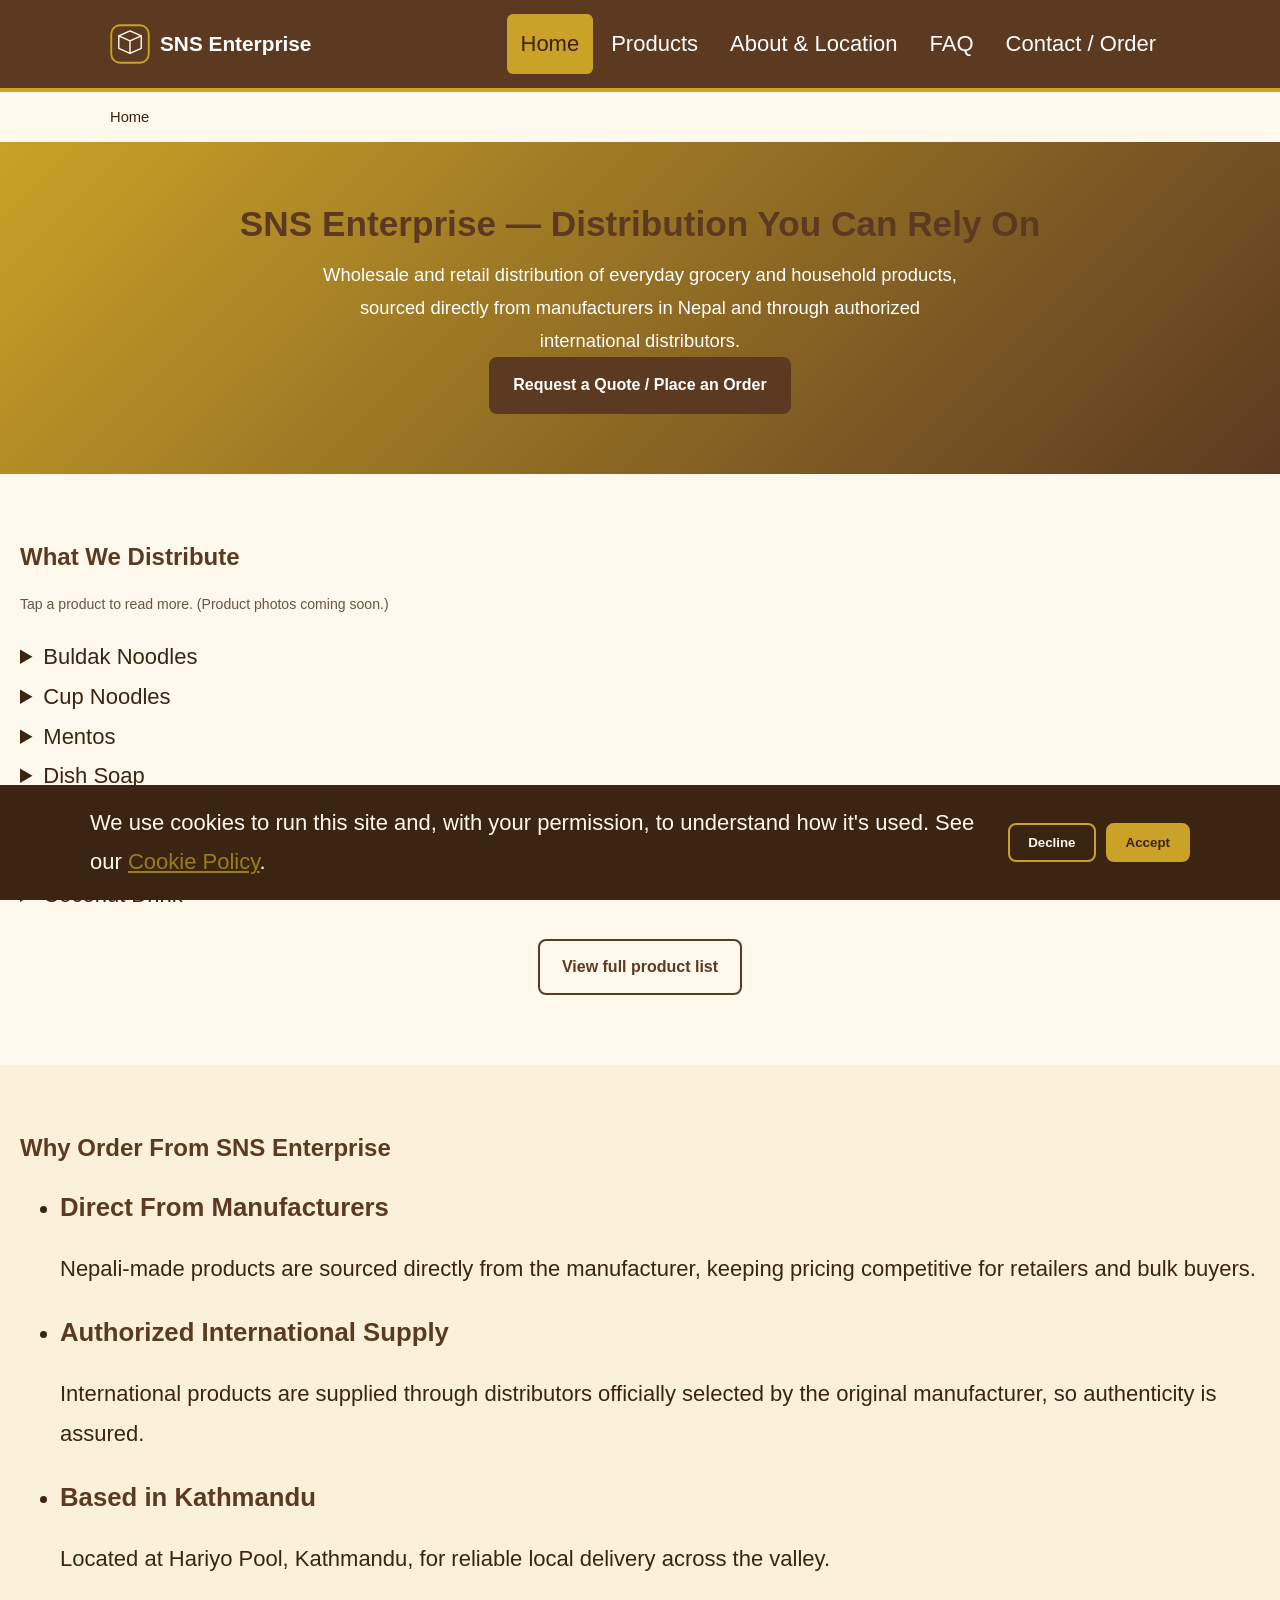
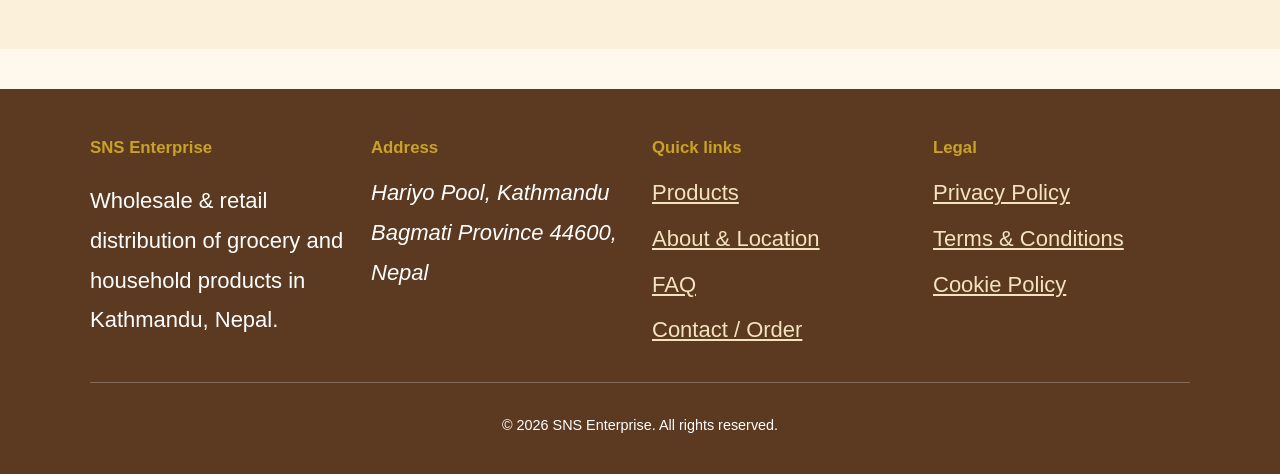
<file: index.html>
<!DOCTYPE html>
<html lang="en">
<head>
<meta charset="UTF-8">
<meta name="viewport" content="width=device-width, initial-scale=1">
<title>SNS Enterprise | Grocery & Household Product Distributor in Kathmandu</title>
<meta name="description" content="SNS Enterprise distributes Buldak noodles, cup noodles, Mentos, dish soap, detergent, Joyner juice, coconut drinks and more from Hariyo Pool, Kathmandu.">
<link rel="canonical" href="https://www.snsenterprise.com.np/index.html">
<link rel="icon" href="favicon.svg" type="image/svg+xml">
<link rel="stylesheet" href="css/style.css">

<!-- Open Graph / social preview -->
<meta property="og:type" content="website">
<meta property="og:title" content="SNS Enterprise | Grocery & Household Product Distributor in Kathmandu">
<meta property="og:description" content="SNS Enterprise distributes Buldak noodles, cup noodles, Mentos, dish soap, detergent, Joyner juice, coconut drinks and more from Hariyo Pool, Kathmandu.">
<meta property="og:image" content="https://www.snsenterprise.com.np/images/og-image.png">
<meta property="og:url" content="https://www.snsenterprise.com.np/index.html">
<meta name="twitter:card" content="summary_large_image">

<script type="application/ld+json">{"@context": "https://schema.org", "@type": "BreadcrumbList", "itemListElement": [{"@type": "ListItem", "position": 1, "name": "Home"}]}</script>
</head>
<body>
<a class="skip-link" href="#main-content">Skip to main content</a>

<header class="site-header">
  <div class="nav-wrap">
    <a class="brand" href="index.html">
      <img src="favicon.svg" alt="" width="40" height="40">
      <span>SNS Enterprise</span>
    </a>
    <button class="nav-toggle" aria-expanded="false" aria-controls="main-nav" type="button">Menu</button>
    <nav class="main-nav" id="main-nav" aria-label="Main navigation">
      <ul>
          <li><a href="index.html" aria-current="page">Home</a></li>
          <li><a href="products.html">Products</a></li>
          <li><a href="about.html">About & Location</a></li>
          <li><a href="faq.html">FAQ</a></li>
          <li><a href="contact.html">Contact / Order</a></li>
      </ul>
    </nav>
  </div>
</header>

<nav class="breadcrumbs" aria-label="Breadcrumb">
  <ol>
          <li aria-current="page">Home</li>
  </ol>
</nav>

<main id="main-content">

  <div class="hero">
    <h1>SNS Enterprise — Distribution You Can Rely On</h1>
    <p>Wholesale and retail distribution of everyday grocery and household products, sourced directly from manufacturers in Nepal and through authorized international distributors.</p>
    <p><a class="btn" href="contact.html">Request a Quote / Place an Order</a></p>
  </div>

  <section>
    <h2>What We Distribute</h2>
    <p class="hint" style="margin-bottom:20px;">Tap a product to read more. (Product photos coming soon.)</p>
    <div class="product-list">
      <details class="product-item">
        <summary>
          <span class="product-thumb" aria-hidden="true"></span>
          <span class="product-name">Buldak Noodles</span>
        </summary>
        <p>Korean hot chicken flavor instant ramen, imported through our authorized distributor.</p>
      </details>
      <details class="product-item">
        <summary>
          <span class="product-thumb" aria-hidden="true"></span>
          <span class="product-name">Cup Noodles</span>
        </summary>
        <p>Assorted instant cup noodle brands and flavors for quick retail resale.</p>
      </details>
      <details class="product-item">
        <summary>
          <span class="product-thumb" aria-hidden="true"></span>
          <span class="product-name">Mentos</span>
        </summary>
        <p>Mentos mints and chewy candy in assorted flavors.</p>
      </details>
      <details class="product-item">
        <summary>
          <span class="product-thumb" aria-hidden="true"></span>
          <span class="product-name">Dish Soap</span>
        </summary>
        <p>Grease-cutting dish washing liquid from leading Nepali manufacturers.</p>
      </details>
      <details class="product-item">
        <summary>
          <span class="product-thumb" aria-hidden="true"></span>
          <span class="product-name">Washing Machine Detergent</span>
        </summary>
        <p>Powder and liquid detergent for washing machines, bulk and retail packs.</p>
      </details>
      <details class="product-item">
        <summary>
          <span class="product-thumb" aria-hidden="true"></span>
          <span class="product-name">Joyner Juice</span>
        </summary>
        <p>Joyner packaged juice and energy drink range.</p>
      </details>
      <details class="product-item">
        <summary>
          <span class="product-thumb" aria-hidden="true"></span>
          <span class="product-name">Coconut Drink</span>
        </summary>
        <p>Packaged coconut water and coconut drink beverages.</p>
      </details>
    </div>
    <p style="text-align:center; margin-top:24px;"><a class="btn secondary" href="products.html">View full product list</a></p>
  </section>

  <section class="alt">
    <h2>Why Order From SNS Enterprise</h2>
    <ul class="feature-list">
      <li>
        <h3>Direct From Manufacturers</h3>
        <p>Nepali-made products are sourced directly from the manufacturer, keeping pricing competitive for retailers and bulk buyers.</p>
      </li>
      <li>
        <h3>Authorized International Supply</h3>
        <p>International products are supplied through distributors officially selected by the original manufacturer, so authenticity is assured.</p>
      </li>
      <li>
        <h3>Based in Kathmandu</h3>
        <p>Located at Hariyo Pool, Kathmandu, for reliable local delivery across the valley.</p>
      </li>
    </ul>
  </section>

</main>

<footer class="site-footer">
  <div class="footer-grid">
    <div>
      <h2>SNS Enterprise</h2>
      <p>Wholesale &amp; retail distribution of grocery and household products in Kathmandu, Nepal.</p>
    </div>
    <div>
      <h2>Address</h2>
      <address>
        Hariyo Pool, Kathmandu<br>
        Bagmati Province 44600, Nepal
      </address>
    </div>
    <div>
      <h2>Quick links</h2>
      <ul>
        <li><a href="products.html">Products</a></li>
        <li><a href="about.html">About &amp; Location</a></li>
        <li><a href="faq.html">FAQ</a></li>
        <li><a href="contact.html">Contact / Order</a></li>
      </ul>
    </div>
    <div>
      <h2>Legal</h2>
      <ul>
        <li><a href="privacy-policy.html">Privacy Policy</a></li>
        <li><a href="terms-and-conditions.html">Terms &amp; Conditions</a></li>
        <li><a href="cookie-policy.html">Cookie Policy</a></li>
      </ul>
    </div>
  </div>
  <div class="footer-bottom">
    <p>&copy; 2026 SNS Enterprise. All rights reserved.</p>
  </div>
</footer>

<div id="cookie-banner" role="region" aria-label="Cookie consent">
  <div class="cookie-inner">
    <p>We use cookies to run this site and, with your permission, to understand how it's used. See our <a href="cookie-policy.html">Cookie Policy</a>.</p>
    <div class="cookie-actions">
      <button type="button" id="cookie-decline">Decline</button>
      <button type="button" id="cookie-accept">Accept</button>
    </div>
  </div>
</div>

<script src="js/main.js"></script>
</body>
</html>
</file>
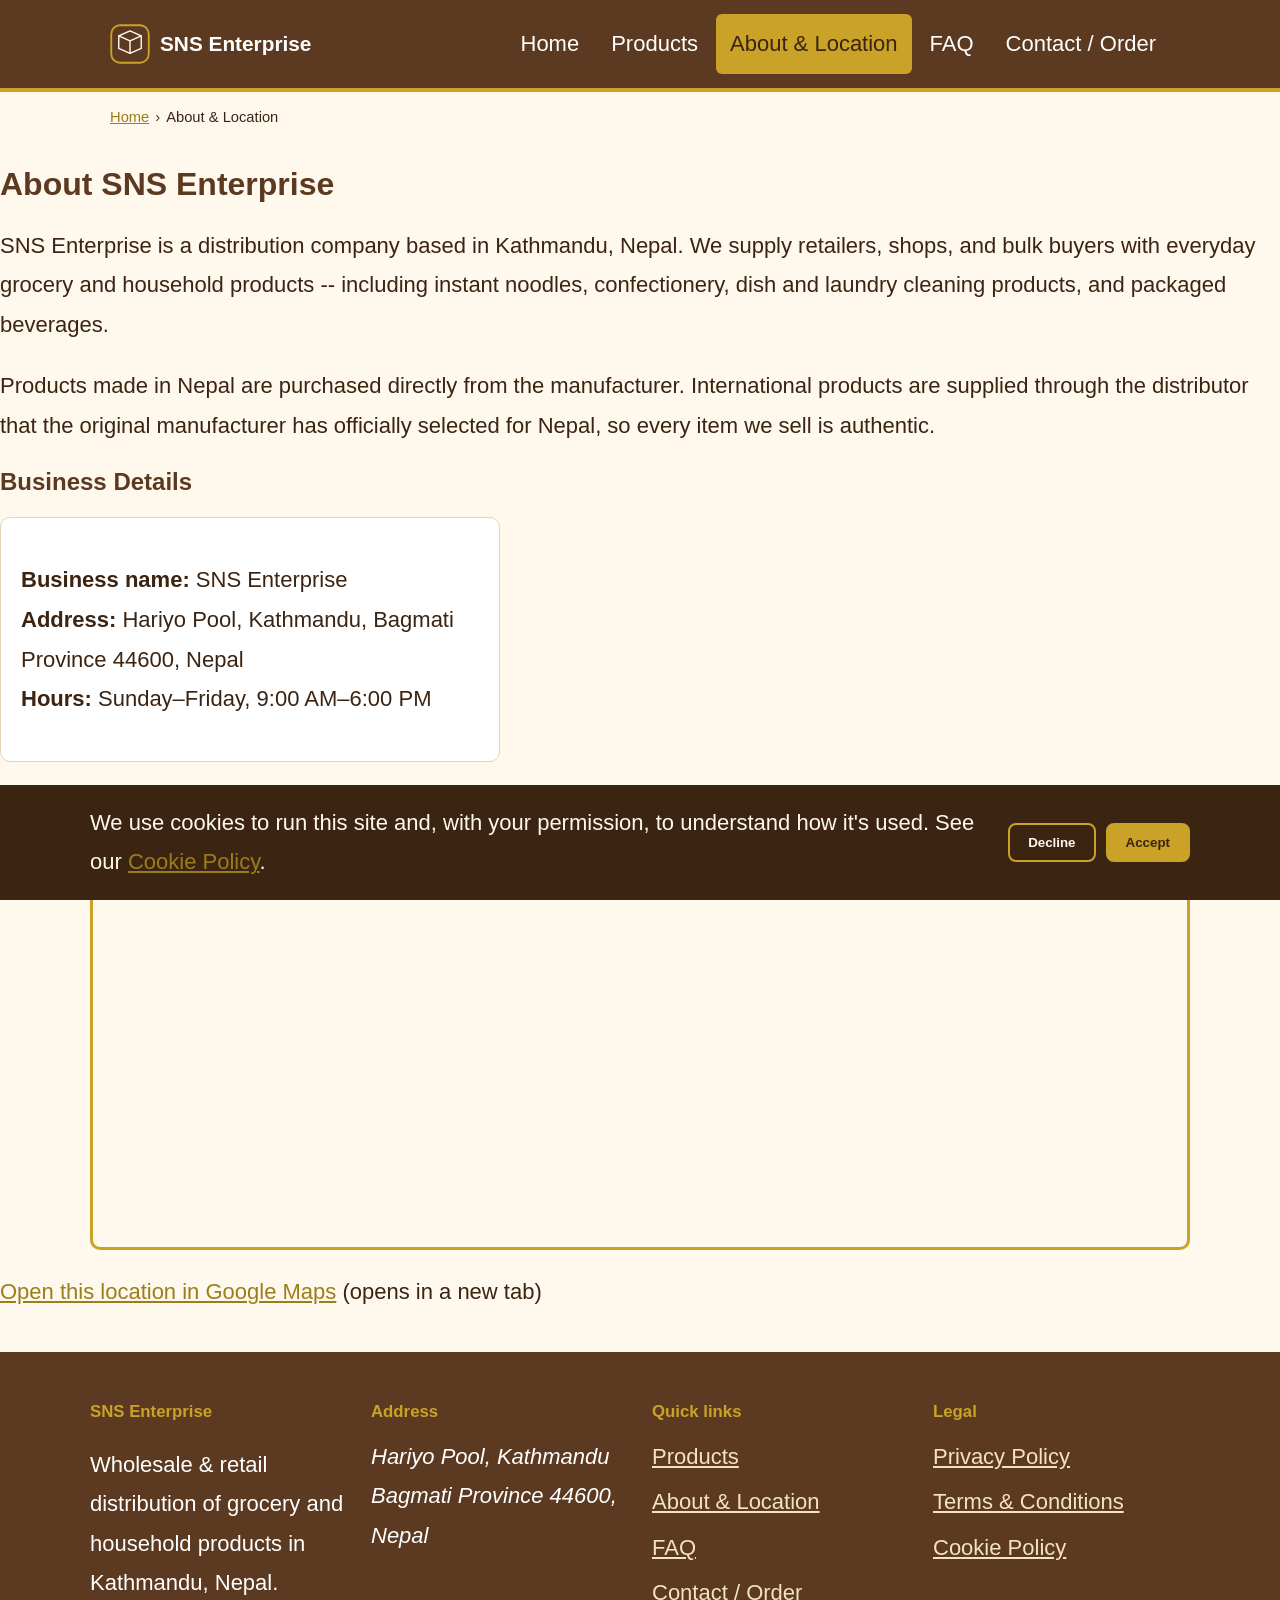
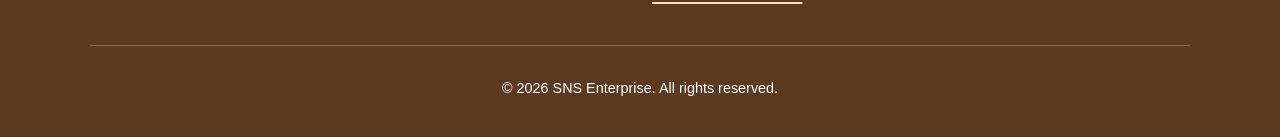
<file: about.html>
<!DOCTYPE html>
<html lang="en">
<head>
<meta charset="UTF-8">
<meta name="viewport" content="width=device-width, initial-scale=1">
<title>About & Location | SNS Enterprise</title>
<meta name="description" content="SNS Enterprise is a Kathmandu-based distribution company at Hariyo Pool. See our business details and find us on the map.">
<link rel="canonical" href="https://www.snsenterprise.com.np/about.html">
<link rel="icon" href="favicon.svg" type="image/svg+xml">
<link rel="stylesheet" href="css/style.css">

<!-- Open Graph / social preview -->
<meta property="og:type" content="website">
<meta property="og:title" content="About & Location | SNS Enterprise">
<meta property="og:description" content="SNS Enterprise is a Kathmandu-based distribution company at Hariyo Pool. See our business details and find us on the map.">
<meta property="og:image" content="https://www.snsenterprise.com.np/images/og-image.png">
<meta property="og:url" content="https://www.snsenterprise.com.np/about.html">
<meta name="twitter:card" content="summary_large_image">

<script type="application/ld+json">{"@context": "https://schema.org", "@type": "BreadcrumbList", "itemListElement": [{"@type": "ListItem", "position": 1, "name": "Home", "item": "index.html"}, {"@type": "ListItem", "position": 2, "name": "About & Location"}]}</script>
  <script type="application/ld+json">{"@context": "https://schema.org", "@type": "Store", "name": "SNS Enterprise", "image": "https://www.snsenterprise.com.np/images/og-image.png", "description": "SNS Enterprise is a distribution company in Kathmandu, Nepal supplying grocery and household products -- including Buldak noodles, cup noodles, Mentos, dish soap, laundry detergent, Joyner/energy drinks, and coconut drinks -- sourced directly from manufacturers in Nepal and via authorized distributors for international brands.", "address": {"@type": "PostalAddress", "streetAddress": "Hariyo Pool", "addressLocality": "Kathmandu", "addressRegion": "Bagmati Province", "postalCode": "44600", "addressCountry": "NP"}, "geo": {"@type": "GeoCoordinates", "latitude": 27.7172, "longitude": 85.324}, "url": "https://www.snsenterprise.com.np", "telephone": "+977-XXXXXXXXX", "priceRange": "$$", "openingHoursSpecification": [{"@type": "OpeningHoursSpecification", "dayOfWeek": ["Sunday", "Monday", "Tuesday", "Wednesday", "Thursday", "Friday"], "opens": "09:00", "closes": "18:00"}]}</script>
</head>
<body>
<a class="skip-link" href="#main-content">Skip to main content</a>

<header class="site-header">
  <div class="nav-wrap">
    <a class="brand" href="index.html">
      <img src="favicon.svg" alt="" width="40" height="40">
      <span>SNS Enterprise</span>
    </a>
    <button class="nav-toggle" aria-expanded="false" aria-controls="main-nav" type="button">Menu</button>
    <nav class="main-nav" id="main-nav" aria-label="Main navigation">
      <ul>
          <li><a href="index.html">Home</a></li>
          <li><a href="products.html">Products</a></li>
          <li><a href="about.html" aria-current="page">About & Location</a></li>
          <li><a href="faq.html">FAQ</a></li>
          <li><a href="contact.html">Contact / Order</a></li>
      </ul>
    </nav>
  </div>
</header>

<nav class="breadcrumbs" aria-label="Breadcrumb">
  <ol>
          <li><a href="index.html">Home</a></li>
          <li aria-current="page">About & Location</li>
  </ol>
</nav>

<main id="main-content">

  <h1>About SNS Enterprise</h1>
  <p>SNS Enterprise is a distribution company based in Kathmandu, Nepal. We supply retailers, shops, and bulk buyers with everyday grocery and household products -- including instant noodles, confectionery, dish and laundry cleaning products, and packaged beverages.</p>
  <p>Products made in Nepal are purchased directly from the manufacturer. International products are supplied through the distributor that the original manufacturer has officially selected for Nepal, so every item we sell is authentic.</p>

  <h2>Business Details</h2>
  <div class="card" style="max-width:500px;">
    <p><strong>Business name:</strong> SNS Enterprise<br>
    <strong>Address:</strong> Hariyo Pool, Kathmandu, Bagmati Province 44600, Nepal<br>
    <strong>Hours:</strong> Sunday&ndash;Friday, 9:00 AM&ndash;6:00 PM</p>
  </div>

  <h2>Find Us</h2>
  <div class="map-wrap">
    <iframe
      src="https://www.google.com/maps?q=P8WX%2B6P+Kathmandu&output=embed"
      title="Map showing SNS Enterprise location near Hariyo Pool, Kathmandu"
      loading="lazy"
      referrerpolicy="no-referrer-when-downgrade">
    </iframe>
  </div>
  <p><a href="https://www.google.com/maps?q=P8WX%2B6P+Kathmandu" target="_blank" rel="noopener">Open this location in Google Maps</a> (opens in a new tab)</p>

</main>

<footer class="site-footer">
  <div class="footer-grid">
    <div>
      <h2>SNS Enterprise</h2>
      <p>Wholesale &amp; retail distribution of grocery and household products in Kathmandu, Nepal.</p>
    </div>
    <div>
      <h2>Address</h2>
      <address>
        Hariyo Pool, Kathmandu<br>
        Bagmati Province 44600, Nepal
      </address>
    </div>
    <div>
      <h2>Quick links</h2>
      <ul>
        <li><a href="products.html">Products</a></li>
        <li><a href="about.html">About &amp; Location</a></li>
        <li><a href="faq.html">FAQ</a></li>
        <li><a href="contact.html">Contact / Order</a></li>
      </ul>
    </div>
    <div>
      <h2>Legal</h2>
      <ul>
        <li><a href="privacy-policy.html">Privacy Policy</a></li>
        <li><a href="terms-and-conditions.html">Terms &amp; Conditions</a></li>
        <li><a href="cookie-policy.html">Cookie Policy</a></li>
      </ul>
    </div>
  </div>
  <div class="footer-bottom">
    <p>&copy; 2026 SNS Enterprise. All rights reserved.</p>
  </div>
</footer>

<div id="cookie-banner" role="region" aria-label="Cookie consent">
  <div class="cookie-inner">
    <p>We use cookies to run this site and, with your permission, to understand how it's used. See our <a href="cookie-policy.html">Cookie Policy</a>.</p>
    <div class="cookie-actions">
      <button type="button" id="cookie-decline">Decline</button>
      <button type="button" id="cookie-accept">Accept</button>
    </div>
  </div>
</div>

<script src="js/main.js"></script>
</body>
</html>
</file>
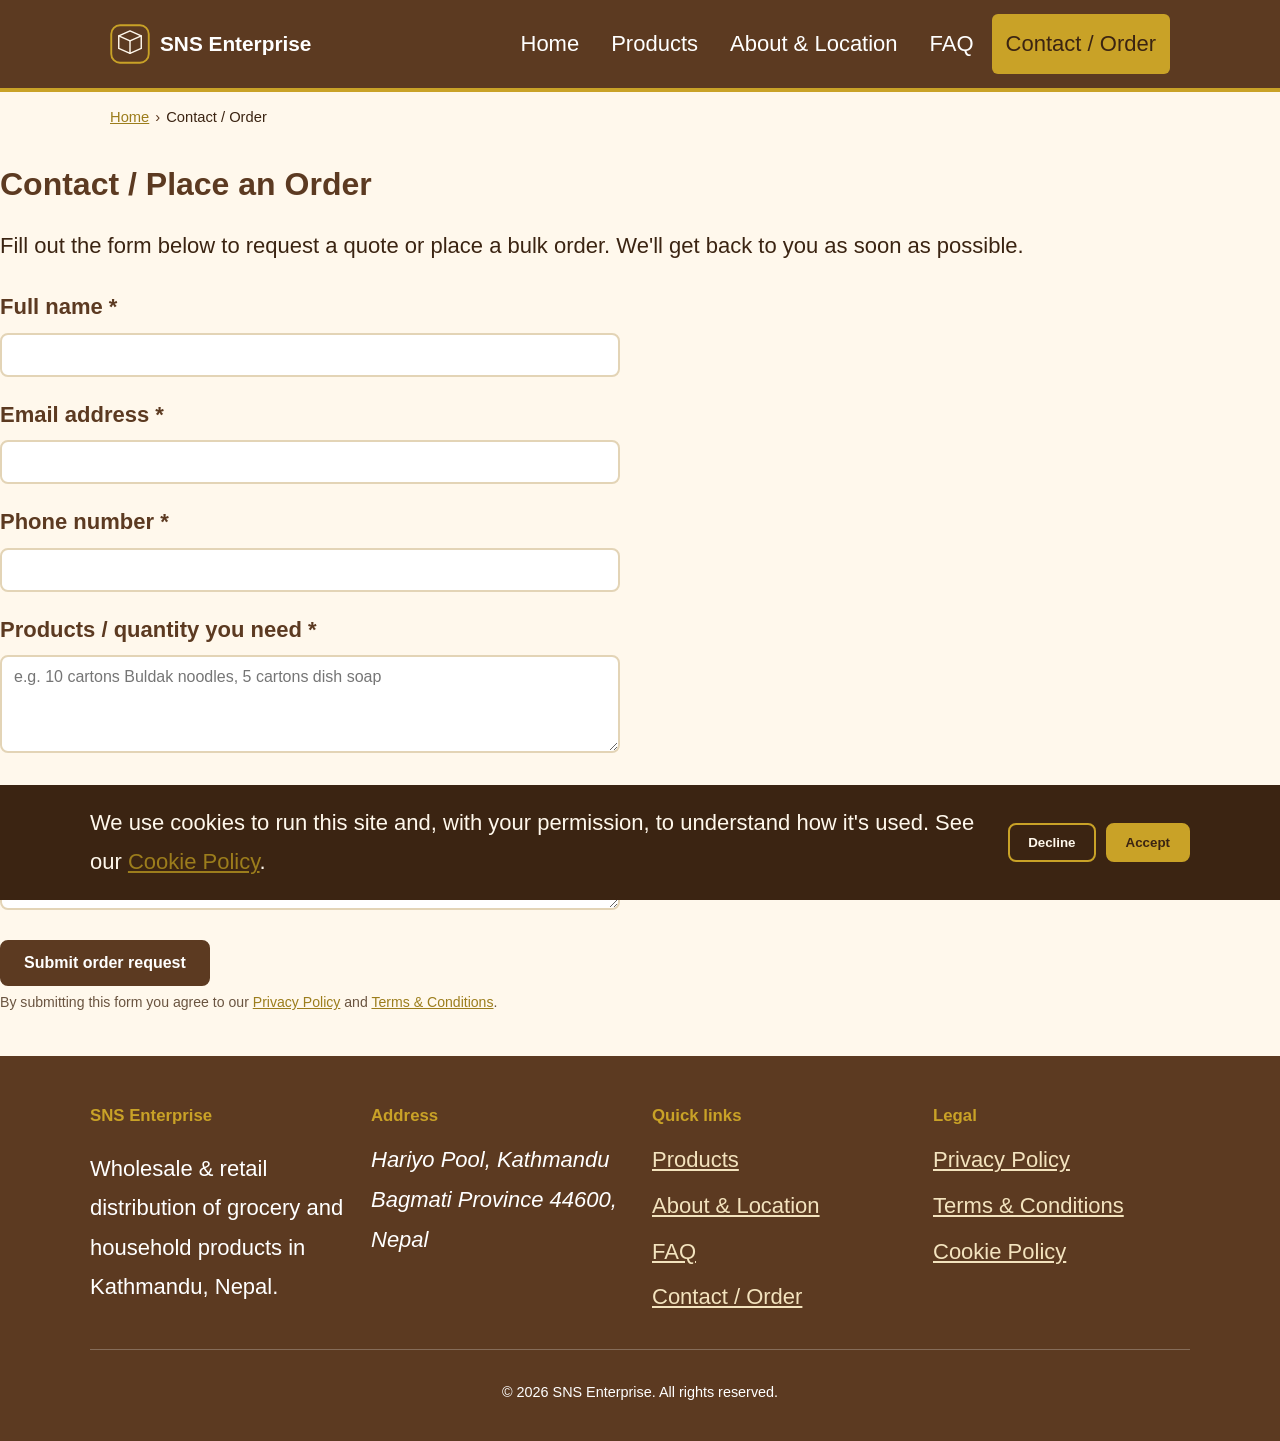
<file: contact.html>
<!DOCTYPE html>
<html lang="en">
<head>
<meta charset="UTF-8">
<meta name="viewport" content="width=device-width, initial-scale=1">
<title>Contact & Order | SNS Enterprise</title>
<meta name="description" content="Request a quote or place a bulk order with SNS Enterprise, Kathmandu's grocery and household product distributor.">
<link rel="canonical" href="https://www.snsenterprise.com.np/contact.html">
<link rel="icon" href="favicon.svg" type="image/svg+xml">
<link rel="stylesheet" href="css/style.css">

<!-- Open Graph / social preview -->
<meta property="og:type" content="website">
<meta property="og:title" content="Contact & Order | SNS Enterprise">
<meta property="og:description" content="Request a quote or place a bulk order with SNS Enterprise, Kathmandu's grocery and household product distributor.">
<meta property="og:image" content="https://www.snsenterprise.com.np/images/og-image.png">
<meta property="og:url" content="https://www.snsenterprise.com.np/contact.html">
<meta name="twitter:card" content="summary_large_image">

<script type="application/ld+json">{"@context": "https://schema.org", "@type": "BreadcrumbList", "itemListElement": [{"@type": "ListItem", "position": 1, "name": "Home", "item": "index.html"}, {"@type": "ListItem", "position": 2, "name": "Contact / Order"}]}</script>
</head>
<body>
<a class="skip-link" href="#main-content">Skip to main content</a>

<header class="site-header">
  <div class="nav-wrap">
    <a class="brand" href="index.html">
      <img src="favicon.svg" alt="" width="40" height="40">
      <span>SNS Enterprise</span>
    </a>
    <button class="nav-toggle" aria-expanded="false" aria-controls="main-nav" type="button">Menu</button>
    <nav class="main-nav" id="main-nav" aria-label="Main navigation">
      <ul>
          <li><a href="index.html">Home</a></li>
          <li><a href="products.html">Products</a></li>
          <li><a href="about.html">About & Location</a></li>
          <li><a href="faq.html">FAQ</a></li>
          <li><a href="contact.html" aria-current="page">Contact / Order</a></li>
      </ul>
    </nav>
  </div>
</header>

<nav class="breadcrumbs" aria-label="Breadcrumb">
  <ol>
          <li><a href="index.html">Home</a></li>
          <li aria-current="page">Contact / Order</li>
  </ol>
</nav>

<main id="main-content">

  <h1>Contact / Place an Order</h1>
  <p>Fill out the form below to request a quote or place a bulk order. We'll get back to you as soon as possible.</p>

  <form data-validate novalidate>
    <div class="hp-field" aria-hidden="true">
      <label for="website">Leave this field empty</label>
      <input type="text" id="website" name="website" tabindex="-1" autocomplete="off">
    </div>

    <div class="field">
      <label for="name">Full name <span aria-hidden="true">*</span></label>
      <input type="text" id="name" name="name" required autocomplete="name">
      <p class="error-text" role="alert">Please enter your name.</p>
    </div>

    <div class="field">
      <label for="email">Email address <span aria-hidden="true">*</span></label>
      <input type="email" id="email" name="email" required autocomplete="email">
      <p class="error-text" role="alert">Please enter a valid email address.</p>
    </div>

    <div class="field">
      <label for="phone">Phone number <span aria-hidden="true">*</span></label>
      <input type="tel" id="phone" name="phone" required autocomplete="tel">
      <p class="error-text" role="alert">Please enter a phone number.</p>
    </div>

    <div class="field">
      <label for="products">Products / quantity you need <span aria-hidden="true">*</span></label>
      <textarea id="products" name="products" rows="4" required placeholder="e.g. 10 cartons Buldak noodles, 5 cartons dish soap"></textarea>
      <p class="error-text" role="alert">Please tell us what you'd like to order.</p>
    </div>

    <div class="field">
      <label for="message">Additional message (optional)</label>
      <textarea id="message" name="message" rows="3"></textarea>
    </div>

    <button type="submit" class="btn">Submit order request</button>
    <div id="form-status" role="status" aria-live="polite"></div>
  </form>

  <p class="hint">By submitting this form you agree to our <a href="privacy-policy.html">Privacy Policy</a> and <a href="terms-and-conditions.html">Terms &amp; Conditions</a>.</p>

</main>

<footer class="site-footer">
  <div class="footer-grid">
    <div>
      <h2>SNS Enterprise</h2>
      <p>Wholesale &amp; retail distribution of grocery and household products in Kathmandu, Nepal.</p>
    </div>
    <div>
      <h2>Address</h2>
      <address>
        Hariyo Pool, Kathmandu<br>
        Bagmati Province 44600, Nepal
      </address>
    </div>
    <div>
      <h2>Quick links</h2>
      <ul>
        <li><a href="products.html">Products</a></li>
        <li><a href="about.html">About &amp; Location</a></li>
        <li><a href="faq.html">FAQ</a></li>
        <li><a href="contact.html">Contact / Order</a></li>
      </ul>
    </div>
    <div>
      <h2>Legal</h2>
      <ul>
        <li><a href="privacy-policy.html">Privacy Policy</a></li>
        <li><a href="terms-and-conditions.html">Terms &amp; Conditions</a></li>
        <li><a href="cookie-policy.html">Cookie Policy</a></li>
      </ul>
    </div>
  </div>
  <div class="footer-bottom">
    <p>&copy; 2026 SNS Enterprise. All rights reserved.</p>
  </div>
</footer>

<div id="cookie-banner" role="region" aria-label="Cookie consent">
  <div class="cookie-inner">
    <p>We use cookies to run this site and, with your permission, to understand how it's used. See our <a href="cookie-policy.html">Cookie Policy</a>.</p>
    <div class="cookie-actions">
      <button type="button" id="cookie-decline">Decline</button>
      <button type="button" id="cookie-accept">Accept</button>
    </div>
  </div>
</div>

<script src="js/main.js"></script>
</body>
</html>
</file>
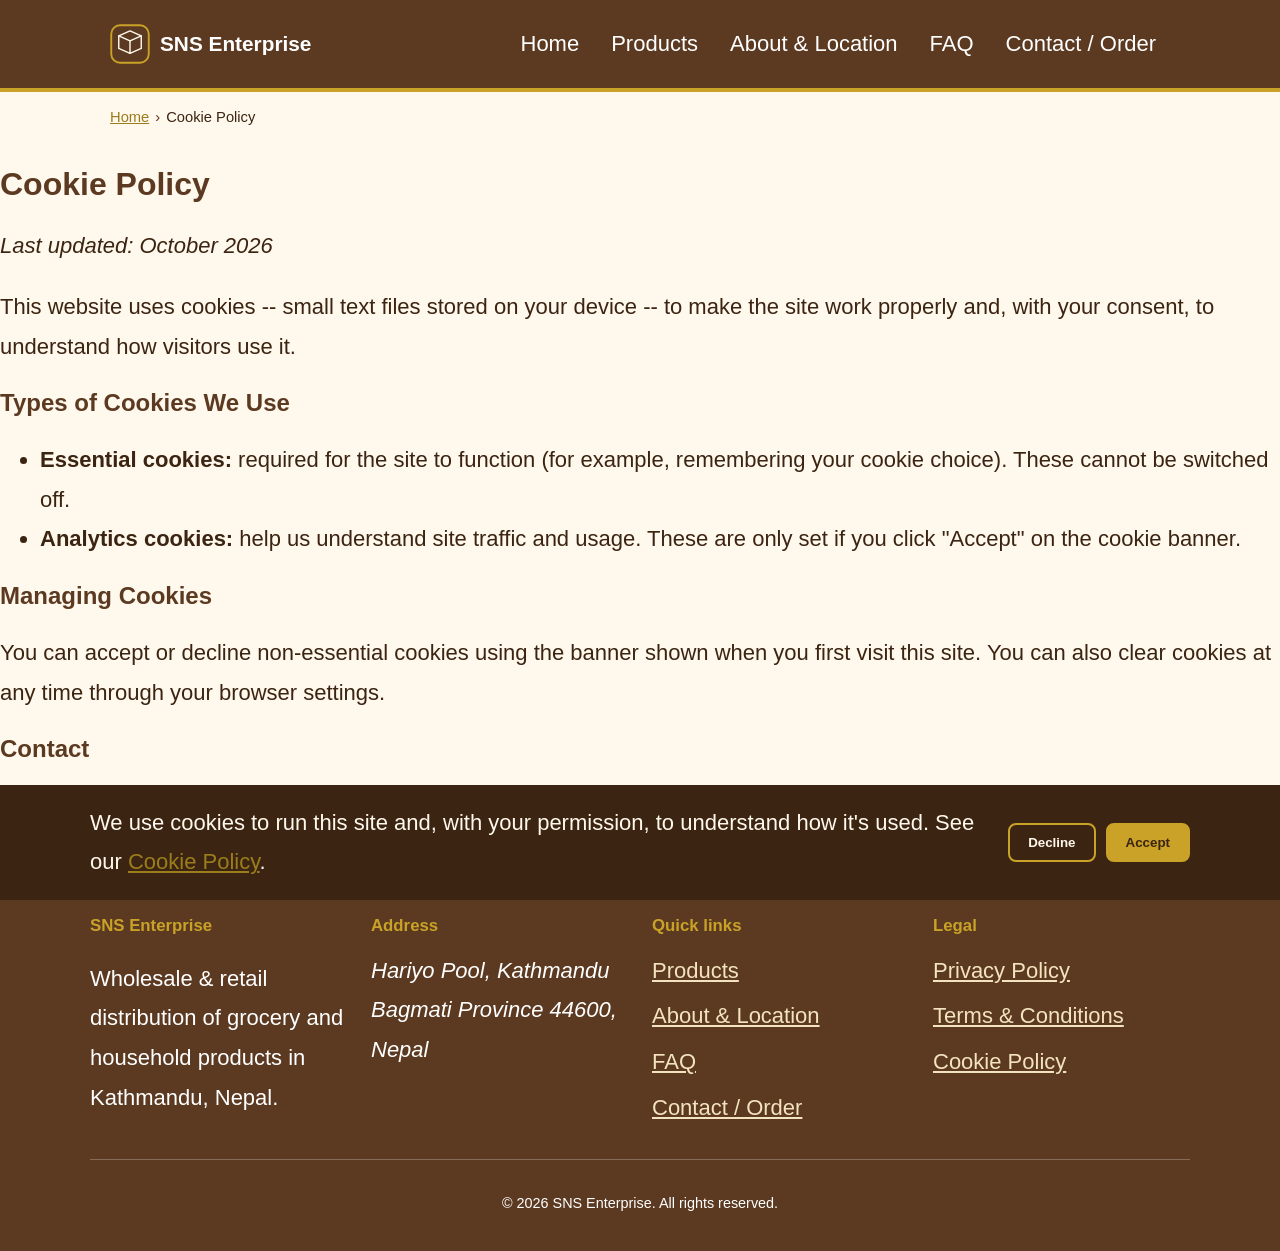
<file: cookie-policy.html>
<!DOCTYPE html>
<html lang="en">
<head>
<meta charset="UTF-8">
<meta name="viewport" content="width=device-width, initial-scale=1">
<title>Cookie Policy | SNS Enterprise</title>
<meta name="description" content="Learn what cookies SNS Enterprise's website uses and how to manage your cookie preferences.">
<link rel="canonical" href="https://www.snsenterprise.com.np/cookie-policy.html">
<link rel="icon" href="favicon.svg" type="image/svg+xml">
<link rel="stylesheet" href="css/style.css">

<!-- Open Graph / social preview -->
<meta property="og:type" content="website">
<meta property="og:title" content="Cookie Policy | SNS Enterprise">
<meta property="og:description" content="Learn what cookies SNS Enterprise's website uses and how to manage your cookie preferences.">
<meta property="og:image" content="https://www.snsenterprise.com.np/images/og-image.png">
<meta property="og:url" content="https://www.snsenterprise.com.np/cookie-policy.html">
<meta name="twitter:card" content="summary_large_image">

<script type="application/ld+json">{"@context": "https://schema.org", "@type": "BreadcrumbList", "itemListElement": [{"@type": "ListItem", "position": 1, "name": "Home", "item": "index.html"}, {"@type": "ListItem", "position": 2, "name": "Cookie Policy"}]}</script>
</head>
<body>
<a class="skip-link" href="#main-content">Skip to main content</a>

<header class="site-header">
  <div class="nav-wrap">
    <a class="brand" href="index.html">
      <img src="favicon.svg" alt="" width="40" height="40">
      <span>SNS Enterprise</span>
    </a>
    <button class="nav-toggle" aria-expanded="false" aria-controls="main-nav" type="button">Menu</button>
    <nav class="main-nav" id="main-nav" aria-label="Main navigation">
      <ul>
          <li><a href="index.html">Home</a></li>
          <li><a href="products.html">Products</a></li>
          <li><a href="about.html">About & Location</a></li>
          <li><a href="faq.html">FAQ</a></li>
          <li><a href="contact.html">Contact / Order</a></li>
      </ul>
    </nav>
  </div>
</header>

<nav class="breadcrumbs" aria-label="Breadcrumb">
  <ol>
          <li><a href="index.html">Home</a></li>
          <li aria-current="page">Cookie Policy</li>
  </ol>
</nav>

<main id="main-content">

  <h1>Cookie Policy</h1>
  <p><em>Last updated: October 2026</em></p>
  <p>This website uses cookies -- small text files stored on your device -- to make the site work properly and, with your consent, to understand how visitors use it.</p>

  <h2>Types of Cookies We Use</h2>
  <ul>
    <li><strong>Essential cookies:</strong> required for the site to function (for example, remembering your cookie choice). These cannot be switched off.</li>
    <li><strong>Analytics cookies:</strong> help us understand site traffic and usage. These are only set if you click "Accept" on the cookie banner.</li>
  </ul>

  <h2>Managing Cookies</h2>
  <p>You can accept or decline non-essential cookies using the banner shown when you first visit this site. You can also clear cookies at any time through your browser settings.</p>

  <h2>Contact</h2>
  <p>Questions about this policy can be sent via our <a href="contact.html">Contact / Order page</a>.</p>

</main>

<footer class="site-footer">
  <div class="footer-grid">
    <div>
      <h2>SNS Enterprise</h2>
      <p>Wholesale &amp; retail distribution of grocery and household products in Kathmandu, Nepal.</p>
    </div>
    <div>
      <h2>Address</h2>
      <address>
        Hariyo Pool, Kathmandu<br>
        Bagmati Province 44600, Nepal
      </address>
    </div>
    <div>
      <h2>Quick links</h2>
      <ul>
        <li><a href="products.html">Products</a></li>
        <li><a href="about.html">About &amp; Location</a></li>
        <li><a href="faq.html">FAQ</a></li>
        <li><a href="contact.html">Contact / Order</a></li>
      </ul>
    </div>
    <div>
      <h2>Legal</h2>
      <ul>
        <li><a href="privacy-policy.html">Privacy Policy</a></li>
        <li><a href="terms-and-conditions.html">Terms &amp; Conditions</a></li>
        <li><a href="cookie-policy.html">Cookie Policy</a></li>
      </ul>
    </div>
  </div>
  <div class="footer-bottom">
    <p>&copy; 2026 SNS Enterprise. All rights reserved.</p>
  </div>
</footer>

<div id="cookie-banner" role="region" aria-label="Cookie consent">
  <div class="cookie-inner">
    <p>We use cookies to run this site and, with your permission, to understand how it's used. See our <a href="cookie-policy.html">Cookie Policy</a>.</p>
    <div class="cookie-actions">
      <button type="button" id="cookie-decline">Decline</button>
      <button type="button" id="cookie-accept">Accept</button>
    </div>
  </div>
</div>

<script src="js/main.js"></script>
</body>
</html>
</file>
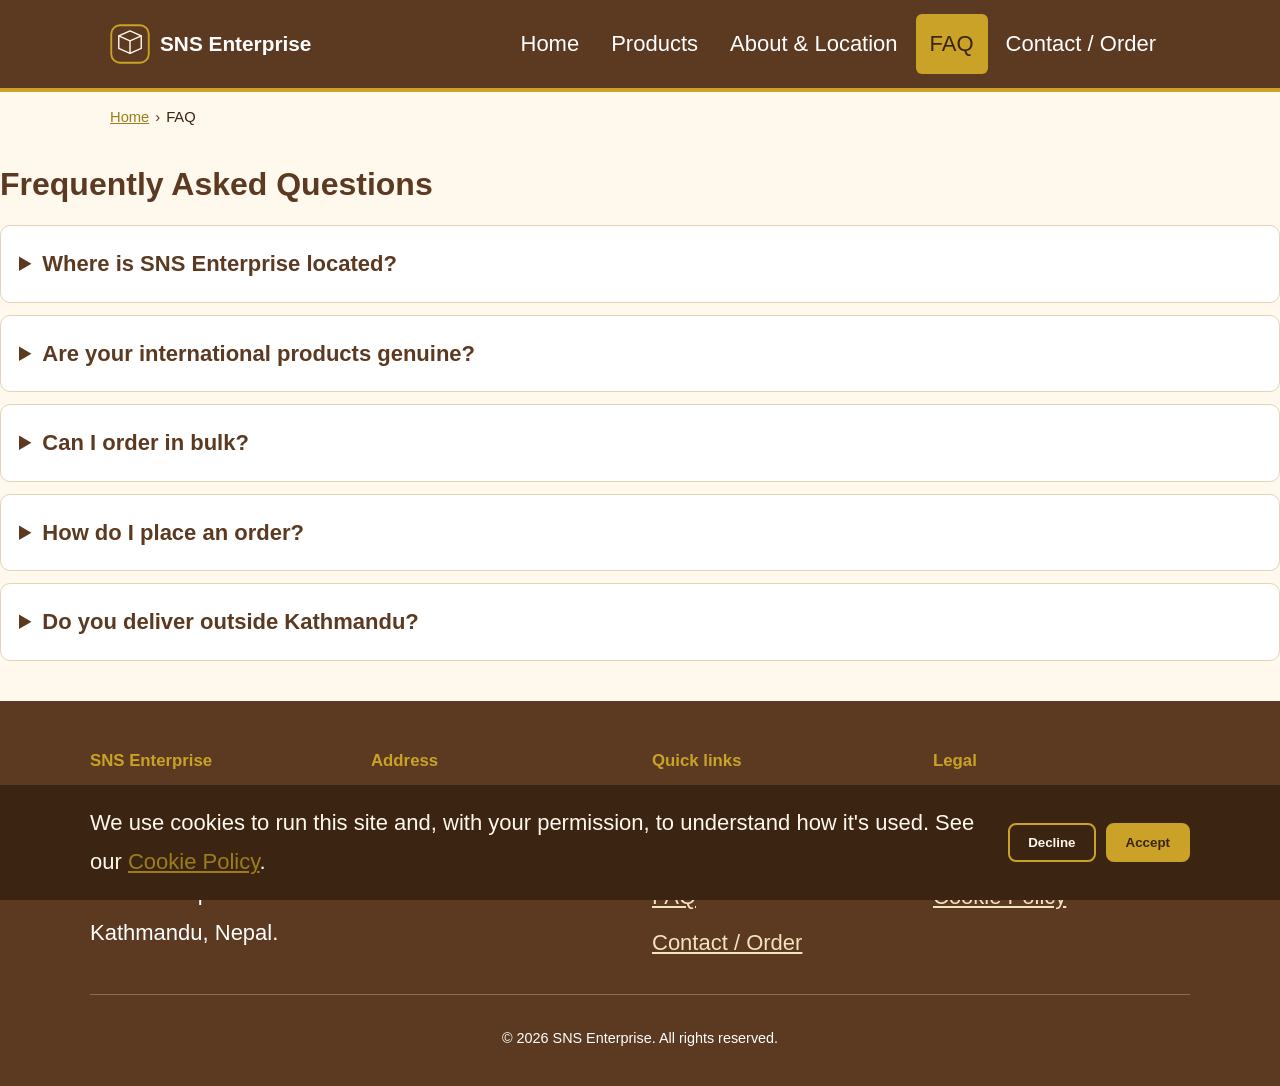
<file: faq.html>
<!DOCTYPE html>
<html lang="en">
<head>
<meta charset="UTF-8">
<meta name="viewport" content="width=device-width, initial-scale=1">
<title>FAQ | SNS Enterprise</title>
<meta name="description" content="Answers to common questions about ordering from SNS Enterprise, our products, location, and delivery.">
<link rel="canonical" href="https://www.snsenterprise.com.np/faq.html">
<link rel="icon" href="favicon.svg" type="image/svg+xml">
<link rel="stylesheet" href="css/style.css">

<!-- Open Graph / social preview -->
<meta property="og:type" content="website">
<meta property="og:title" content="FAQ | SNS Enterprise">
<meta property="og:description" content="Answers to common questions about ordering from SNS Enterprise, our products, location, and delivery.">
<meta property="og:image" content="https://www.snsenterprise.com.np/images/og-image.png">
<meta property="og:url" content="https://www.snsenterprise.com.np/faq.html">
<meta name="twitter:card" content="summary_large_image">

<script type="application/ld+json">{"@context": "https://schema.org", "@type": "BreadcrumbList", "itemListElement": [{"@type": "ListItem", "position": 1, "name": "Home", "item": "index.html"}, {"@type": "ListItem", "position": 2, "name": "FAQ"}]}</script>
  <script type="application/ld+json">{"@context": "https://schema.org", "@type": "FAQPage", "mainEntity": [{"@type": "Question", "name": "Where is SNS Enterprise located?", "acceptedAnswer": {"@type": "Answer", "text": "We are based at Hariyo Pool, Kathmandu, Bagmati Province 44600, Nepal. See the map on our About page."}}, {"@type": "Question", "name": "Are your international products genuine?", "acceptedAnswer": {"@type": "Answer", "text": "Yes. International products are supplied only through the distributor officially selected by the original manufacturer for Nepal."}}, {"@type": "Question", "name": "Can I order in bulk?", "acceptedAnswer": {"@type": "Answer", "text": "Yes, SNS Enterprise primarily supplies retailers and bulk buyers. Use the contact form to request a quote."}}, {"@type": "Question", "name": "How do I place an order?", "acceptedAnswer": {"@type": "Answer", "text": "Fill out the form on our Contact / Order page with the products and quantities you need, and our team will follow up."}}, {"@type": "Question", "name": "Do you deliver outside Kathmandu?", "acceptedAnswer": {"@type": "Answer", "text": "Please contact us with your location and order size so we can confirm delivery options."}}]}</script>
</head>
<body>
<a class="skip-link" href="#main-content">Skip to main content</a>

<header class="site-header">
  <div class="nav-wrap">
    <a class="brand" href="index.html">
      <img src="favicon.svg" alt="" width="40" height="40">
      <span>SNS Enterprise</span>
    </a>
    <button class="nav-toggle" aria-expanded="false" aria-controls="main-nav" type="button">Menu</button>
    <nav class="main-nav" id="main-nav" aria-label="Main navigation">
      <ul>
          <li><a href="index.html">Home</a></li>
          <li><a href="products.html">Products</a></li>
          <li><a href="about.html">About & Location</a></li>
          <li><a href="faq.html" aria-current="page">FAQ</a></li>
          <li><a href="contact.html">Contact / Order</a></li>
      </ul>
    </nav>
  </div>
</header>

<nav class="breadcrumbs" aria-label="Breadcrumb">
  <ol>
          <li><a href="index.html">Home</a></li>
          <li aria-current="page">FAQ</li>
  </ol>
</nav>

<main id="main-content">

  <h1>Frequently Asked Questions</h1>
  <details class="faq-item">
    <summary>Where is SNS Enterprise located?</summary>
    <p>We are based at Hariyo Pool, Kathmandu, Bagmati Province 44600, Nepal. See the map on our About page.</p>
  </details>
  <details class="faq-item">
    <summary>Are your international products genuine?</summary>
    <p>Yes. International products are supplied only through the distributor officially selected by the original manufacturer for Nepal.</p>
  </details>
  <details class="faq-item">
    <summary>Can I order in bulk?</summary>
    <p>Yes, SNS Enterprise primarily supplies retailers and bulk buyers. Use the contact form to request a quote.</p>
  </details>
  <details class="faq-item">
    <summary>How do I place an order?</summary>
    <p>Fill out the form on our Contact / Order page with the products and quantities you need, and our team will follow up.</p>
  </details>
  <details class="faq-item">
    <summary>Do you deliver outside Kathmandu?</summary>
    <p>Please contact us with your location and order size so we can confirm delivery options.</p>
  </details>

</main>

<footer class="site-footer">
  <div class="footer-grid">
    <div>
      <h2>SNS Enterprise</h2>
      <p>Wholesale &amp; retail distribution of grocery and household products in Kathmandu, Nepal.</p>
    </div>
    <div>
      <h2>Address</h2>
      <address>
        Hariyo Pool, Kathmandu<br>
        Bagmati Province 44600, Nepal
      </address>
    </div>
    <div>
      <h2>Quick links</h2>
      <ul>
        <li><a href="products.html">Products</a></li>
        <li><a href="about.html">About &amp; Location</a></li>
        <li><a href="faq.html">FAQ</a></li>
        <li><a href="contact.html">Contact / Order</a></li>
      </ul>
    </div>
    <div>
      <h2>Legal</h2>
      <ul>
        <li><a href="privacy-policy.html">Privacy Policy</a></li>
        <li><a href="terms-and-conditions.html">Terms &amp; Conditions</a></li>
        <li><a href="cookie-policy.html">Cookie Policy</a></li>
      </ul>
    </div>
  </div>
  <div class="footer-bottom">
    <p>&copy; 2026 SNS Enterprise. All rights reserved.</p>
  </div>
</footer>

<div id="cookie-banner" role="region" aria-label="Cookie consent">
  <div class="cookie-inner">
    <p>We use cookies to run this site and, with your permission, to understand how it's used. See our <a href="cookie-policy.html">Cookie Policy</a>.</p>
    <div class="cookie-actions">
      <button type="button" id="cookie-decline">Decline</button>
      <button type="button" id="cookie-accept">Accept</button>
    </div>
  </div>
</div>

<script src="js/main.js"></script>
</body>
</html>
</file>
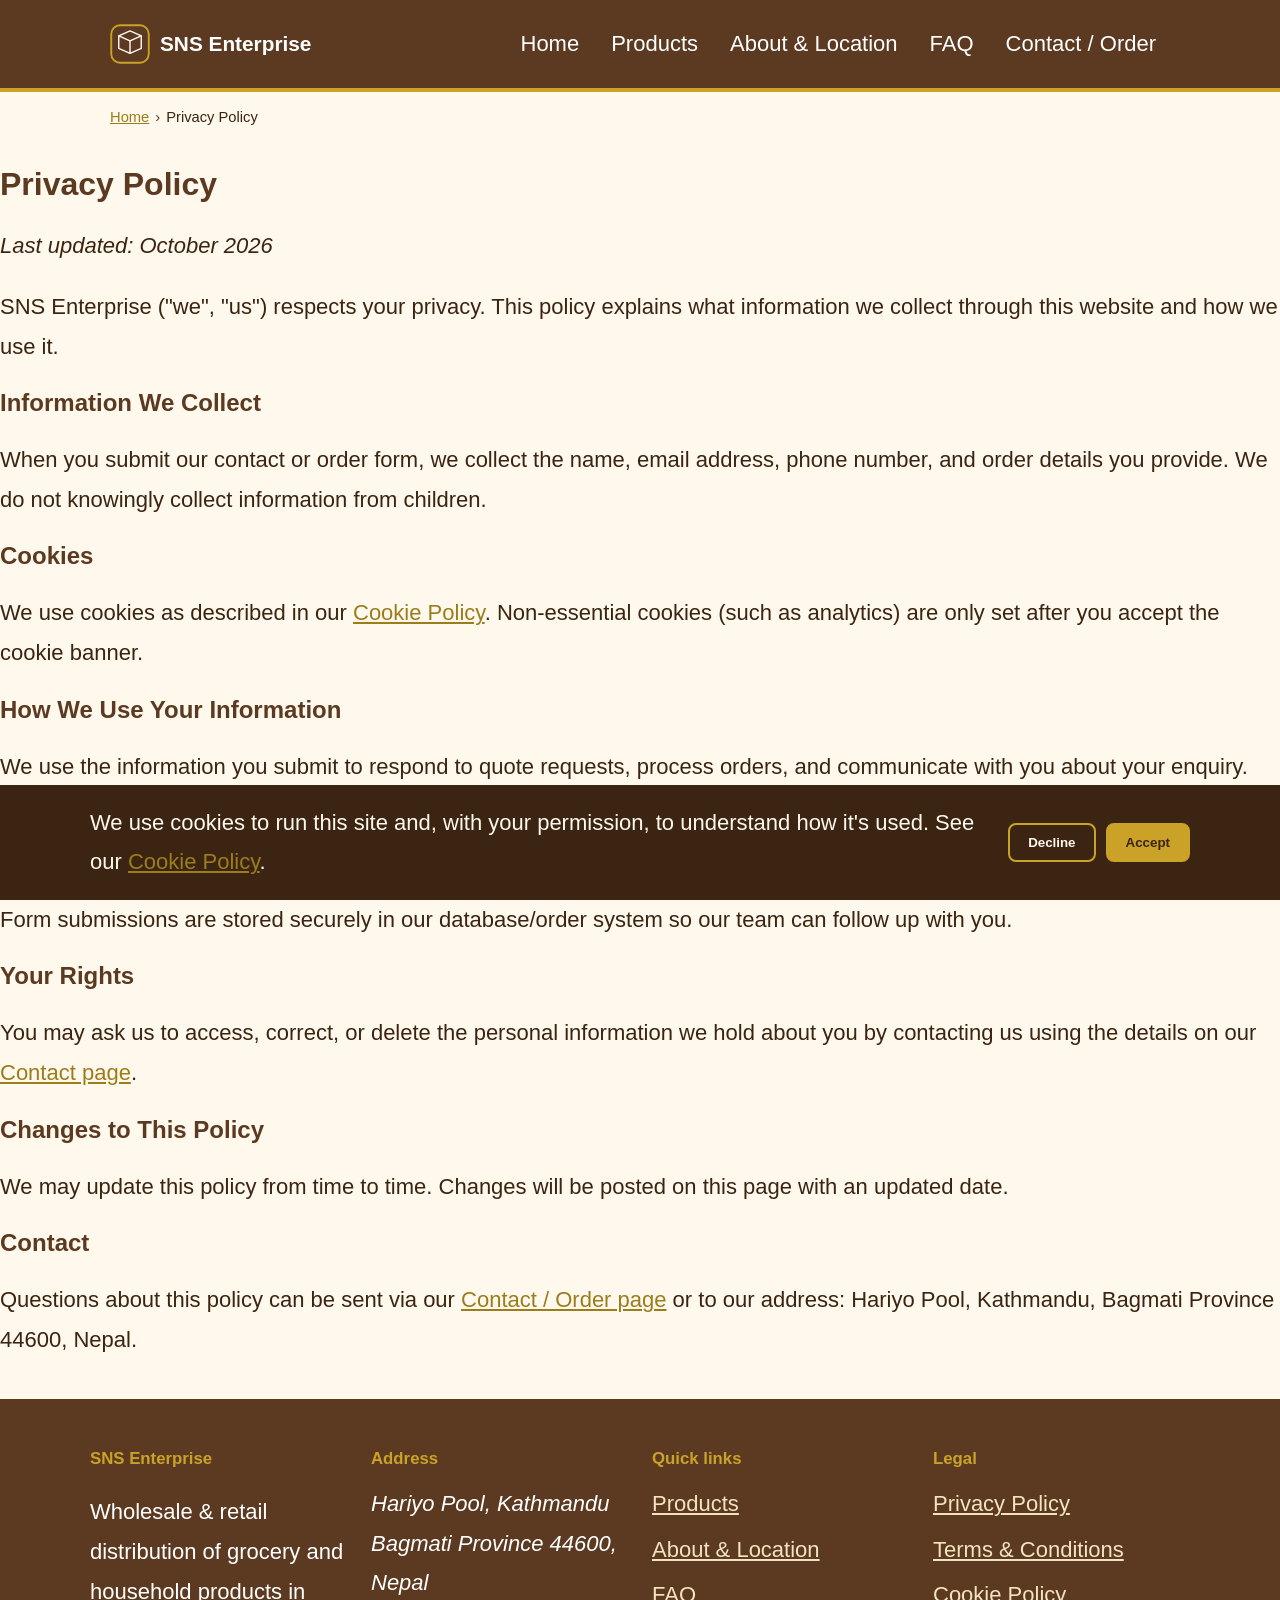
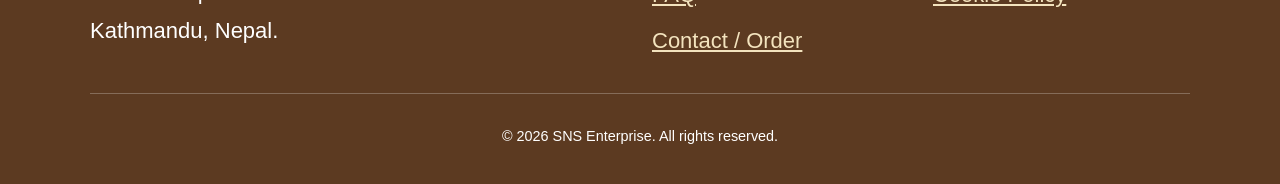
<file: privacy-policy.html>
<!DOCTYPE html>
<html lang="en">
<head>
<meta charset="UTF-8">
<meta name="viewport" content="width=device-width, initial-scale=1">
<title>Privacy Policy | SNS Enterprise</title>
<meta name="description" content="Read how SNS Enterprise collects, uses, and protects the personal information you share with us.">
<link rel="canonical" href="https://www.snsenterprise.com.np/privacy-policy.html">
<link rel="icon" href="favicon.svg" type="image/svg+xml">
<link rel="stylesheet" href="css/style.css">

<!-- Open Graph / social preview -->
<meta property="og:type" content="website">
<meta property="og:title" content="Privacy Policy | SNS Enterprise">
<meta property="og:description" content="Read how SNS Enterprise collects, uses, and protects the personal information you share with us.">
<meta property="og:image" content="https://www.snsenterprise.com.np/images/og-image.png">
<meta property="og:url" content="https://www.snsenterprise.com.np/privacy-policy.html">
<meta name="twitter:card" content="summary_large_image">

<script type="application/ld+json">{"@context": "https://schema.org", "@type": "BreadcrumbList", "itemListElement": [{"@type": "ListItem", "position": 1, "name": "Home", "item": "index.html"}, {"@type": "ListItem", "position": 2, "name": "Privacy Policy"}]}</script>
</head>
<body>
<a class="skip-link" href="#main-content">Skip to main content</a>

<header class="site-header">
  <div class="nav-wrap">
    <a class="brand" href="index.html">
      <img src="favicon.svg" alt="" width="40" height="40">
      <span>SNS Enterprise</span>
    </a>
    <button class="nav-toggle" aria-expanded="false" aria-controls="main-nav" type="button">Menu</button>
    <nav class="main-nav" id="main-nav" aria-label="Main navigation">
      <ul>
          <li><a href="index.html">Home</a></li>
          <li><a href="products.html">Products</a></li>
          <li><a href="about.html">About & Location</a></li>
          <li><a href="faq.html">FAQ</a></li>
          <li><a href="contact.html">Contact / Order</a></li>
      </ul>
    </nav>
  </div>
</header>

<nav class="breadcrumbs" aria-label="Breadcrumb">
  <ol>
          <li><a href="index.html">Home</a></li>
          <li aria-current="page">Privacy Policy</li>
  </ol>
</nav>

<main id="main-content">

  <h1>Privacy Policy</h1>
  <p><em>Last updated: October 2026</em></p>
  <p>SNS Enterprise ("we", "us") respects your privacy. This policy explains what information we collect through this website and how we use it.</p>

  <h2>Information We Collect</h2>
  <p>When you submit our contact or order form, we collect the name, email address, phone number, and order details you provide. We do not knowingly collect information from children.</p>

  <h2>Cookies</h2>
  <p>We use cookies as described in our <a href="cookie-policy.html">Cookie Policy</a>. Non-essential cookies (such as analytics) are only set after you accept the cookie banner.</p>

  <h2>How We Use Your Information</h2>
  <p>We use the information you submit to respond to quote requests, process orders, and communicate with you about your enquiry. We do not sell your personal information to third parties.</p>

  <h2>Data Storage</h2>
  <p>Form submissions are stored securely in our database/order system so our team can follow up with you.</p>

  <h2>Your Rights</h2>
  <p>You may ask us to access, correct, or delete the personal information we hold about you by contacting us using the details on our <a href="contact.html">Contact page</a>.</p>

  <h2>Changes to This Policy</h2>
  <p>We may update this policy from time to time. Changes will be posted on this page with an updated date.</p>

  <h2>Contact</h2>
  <p>Questions about this policy can be sent via our <a href="contact.html">Contact / Order page</a> or to our address: Hariyo Pool, Kathmandu, Bagmati Province 44600, Nepal.</p>

</main>

<footer class="site-footer">
  <div class="footer-grid">
    <div>
      <h2>SNS Enterprise</h2>
      <p>Wholesale &amp; retail distribution of grocery and household products in Kathmandu, Nepal.</p>
    </div>
    <div>
      <h2>Address</h2>
      <address>
        Hariyo Pool, Kathmandu<br>
        Bagmati Province 44600, Nepal
      </address>
    </div>
    <div>
      <h2>Quick links</h2>
      <ul>
        <li><a href="products.html">Products</a></li>
        <li><a href="about.html">About &amp; Location</a></li>
        <li><a href="faq.html">FAQ</a></li>
        <li><a href="contact.html">Contact / Order</a></li>
      </ul>
    </div>
    <div>
      <h2>Legal</h2>
      <ul>
        <li><a href="privacy-policy.html">Privacy Policy</a></li>
        <li><a href="terms-and-conditions.html">Terms &amp; Conditions</a></li>
        <li><a href="cookie-policy.html">Cookie Policy</a></li>
      </ul>
    </div>
  </div>
  <div class="footer-bottom">
    <p>&copy; 2026 SNS Enterprise. All rights reserved.</p>
  </div>
</footer>

<div id="cookie-banner" role="region" aria-label="Cookie consent">
  <div class="cookie-inner">
    <p>We use cookies to run this site and, with your permission, to understand how it's used. See our <a href="cookie-policy.html">Cookie Policy</a>.</p>
    <div class="cookie-actions">
      <button type="button" id="cookie-decline">Decline</button>
      <button type="button" id="cookie-accept">Accept</button>
    </div>
  </div>
</div>

<script src="js/main.js"></script>
</body>
</html>
</file>
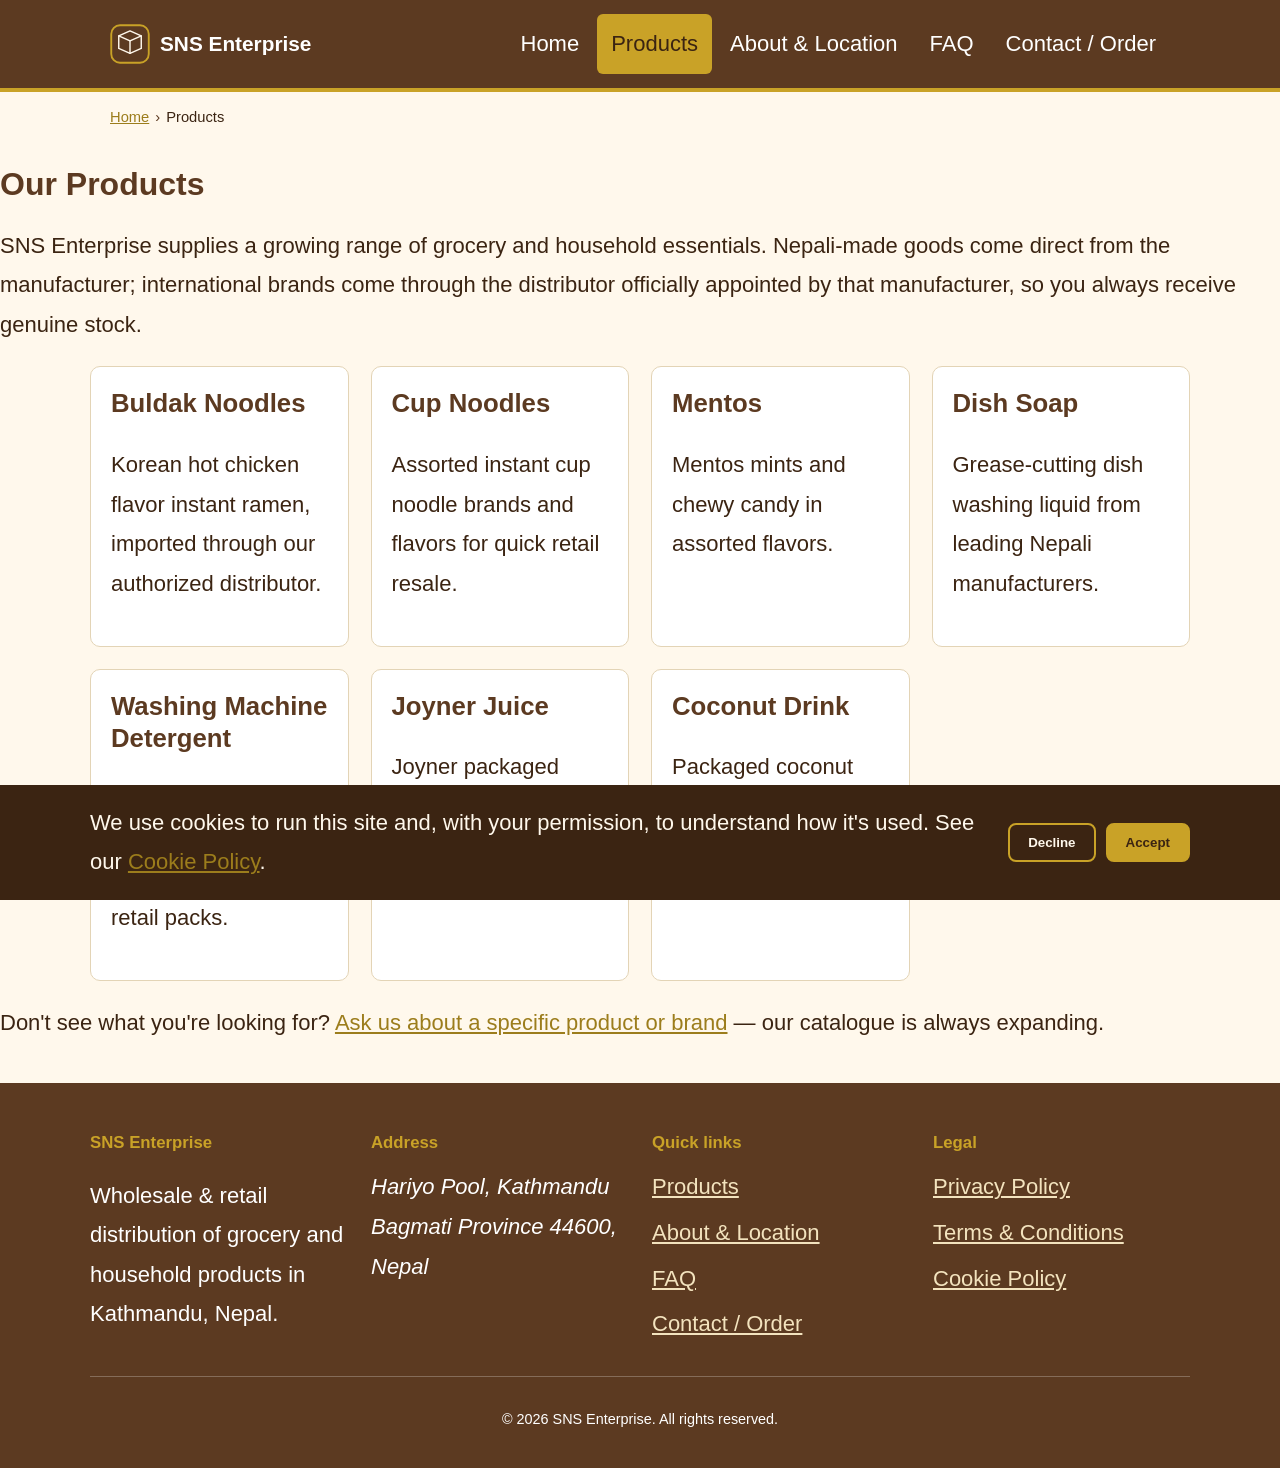
<file: products.html>
<!DOCTYPE html>
<html lang="en">
<head>
<meta charset="UTF-8">
<meta name="viewport" content="width=device-width, initial-scale=1">
<title>Products | SNS Enterprise Distribution</title>
<meta name="description" content="Browse the grocery and household products SNS Enterprise distributes in Kathmandu: Buldak noodles, cup noodles, Mentos, dish soap, detergent, juice and more.">
<link rel="canonical" href="https://www.snsenterprise.com.np/products.html">
<link rel="icon" href="favicon.svg" type="image/svg+xml">
<link rel="stylesheet" href="css/style.css">

<!-- Open Graph / social preview -->
<meta property="og:type" content="website">
<meta property="og:title" content="Products | SNS Enterprise Distribution">
<meta property="og:description" content="Browse the grocery and household products SNS Enterprise distributes in Kathmandu: Buldak noodles, cup noodles, Mentos, dish soap, detergent, juice and more.">
<meta property="og:image" content="https://www.snsenterprise.com.np/images/og-image.png">
<meta property="og:url" content="https://www.snsenterprise.com.np/products.html">
<meta name="twitter:card" content="summary_large_image">

<script type="application/ld+json">{"@context": "https://schema.org", "@type": "BreadcrumbList", "itemListElement": [{"@type": "ListItem", "position": 1, "name": "Home", "item": "index.html"}, {"@type": "ListItem", "position": 2, "name": "Products"}]}</script>
</head>
<body>
<a class="skip-link" href="#main-content">Skip to main content</a>

<header class="site-header">
  <div class="nav-wrap">
    <a class="brand" href="index.html">
      <img src="favicon.svg" alt="" width="40" height="40">
      <span>SNS Enterprise</span>
    </a>
    <button class="nav-toggle" aria-expanded="false" aria-controls="main-nav" type="button">Menu</button>
    <nav class="main-nav" id="main-nav" aria-label="Main navigation">
      <ul>
          <li><a href="index.html">Home</a></li>
          <li><a href="products.html" aria-current="page">Products</a></li>
          <li><a href="about.html">About & Location</a></li>
          <li><a href="faq.html">FAQ</a></li>
          <li><a href="contact.html">Contact / Order</a></li>
      </ul>
    </nav>
  </div>
</header>

<nav class="breadcrumbs" aria-label="Breadcrumb">
  <ol>
          <li><a href="index.html">Home</a></li>
          <li aria-current="page">Products</li>
  </ol>
</nav>

<main id="main-content">

  <h1>Our Products</h1>
  <p>SNS Enterprise supplies a growing range of grocery and household essentials. Nepali-made goods come direct from the manufacturer; international brands come through the distributor officially appointed by that manufacturer, so you always receive genuine stock.</p>
  <div class="grid">
      <div class="card">
        <h3>Buldak Noodles</h3>
        <p>Korean hot chicken flavor instant ramen, imported through our authorized distributor.</p>
      </div>
      <div class="card">
        <h3>Cup Noodles</h3>
        <p>Assorted instant cup noodle brands and flavors for quick retail resale.</p>
      </div>
      <div class="card">
        <h3>Mentos</h3>
        <p>Mentos mints and chewy candy in assorted flavors.</p>
      </div>
      <div class="card">
        <h3>Dish Soap</h3>
        <p>Grease-cutting dish washing liquid from leading Nepali manufacturers.</p>
      </div>
      <div class="card">
        <h3>Washing Machine Detergent</h3>
        <p>Powder and liquid detergent for washing machines, bulk and retail packs.</p>
      </div>
      <div class="card">
        <h3>Joyner Juice</h3>
        <p>Joyner packaged juice and energy drink range.</p>
      </div>
      <div class="card">
        <h3>Coconut Drink</h3>
        <p>Packaged coconut water and coconut drink beverages.</p>
      </div>
  </div>
  <p>Don't see what you're looking for? <a href="contact.html">Ask us about a specific product or brand</a> &mdash; our catalogue is always expanding.</p>

</main>

<footer class="site-footer">
  <div class="footer-grid">
    <div>
      <h2>SNS Enterprise</h2>
      <p>Wholesale &amp; retail distribution of grocery and household products in Kathmandu, Nepal.</p>
    </div>
    <div>
      <h2>Address</h2>
      <address>
        Hariyo Pool, Kathmandu<br>
        Bagmati Province 44600, Nepal
      </address>
    </div>
    <div>
      <h2>Quick links</h2>
      <ul>
        <li><a href="products.html">Products</a></li>
        <li><a href="about.html">About &amp; Location</a></li>
        <li><a href="faq.html">FAQ</a></li>
        <li><a href="contact.html">Contact / Order</a></li>
      </ul>
    </div>
    <div>
      <h2>Legal</h2>
      <ul>
        <li><a href="privacy-policy.html">Privacy Policy</a></li>
        <li><a href="terms-and-conditions.html">Terms &amp; Conditions</a></li>
        <li><a href="cookie-policy.html">Cookie Policy</a></li>
      </ul>
    </div>
  </div>
  <div class="footer-bottom">
    <p>&copy; 2026 SNS Enterprise. All rights reserved.</p>
  </div>
</footer>

<div id="cookie-banner" role="region" aria-label="Cookie consent">
  <div class="cookie-inner">
    <p>We use cookies to run this site and, with your permission, to understand how it's used. See our <a href="cookie-policy.html">Cookie Policy</a>.</p>
    <div class="cookie-actions">
      <button type="button" id="cookie-decline">Decline</button>
      <button type="button" id="cookie-accept">Accept</button>
    </div>
  </div>
</div>

<script src="js/main.js"></script>
</body>
</html>
</file>
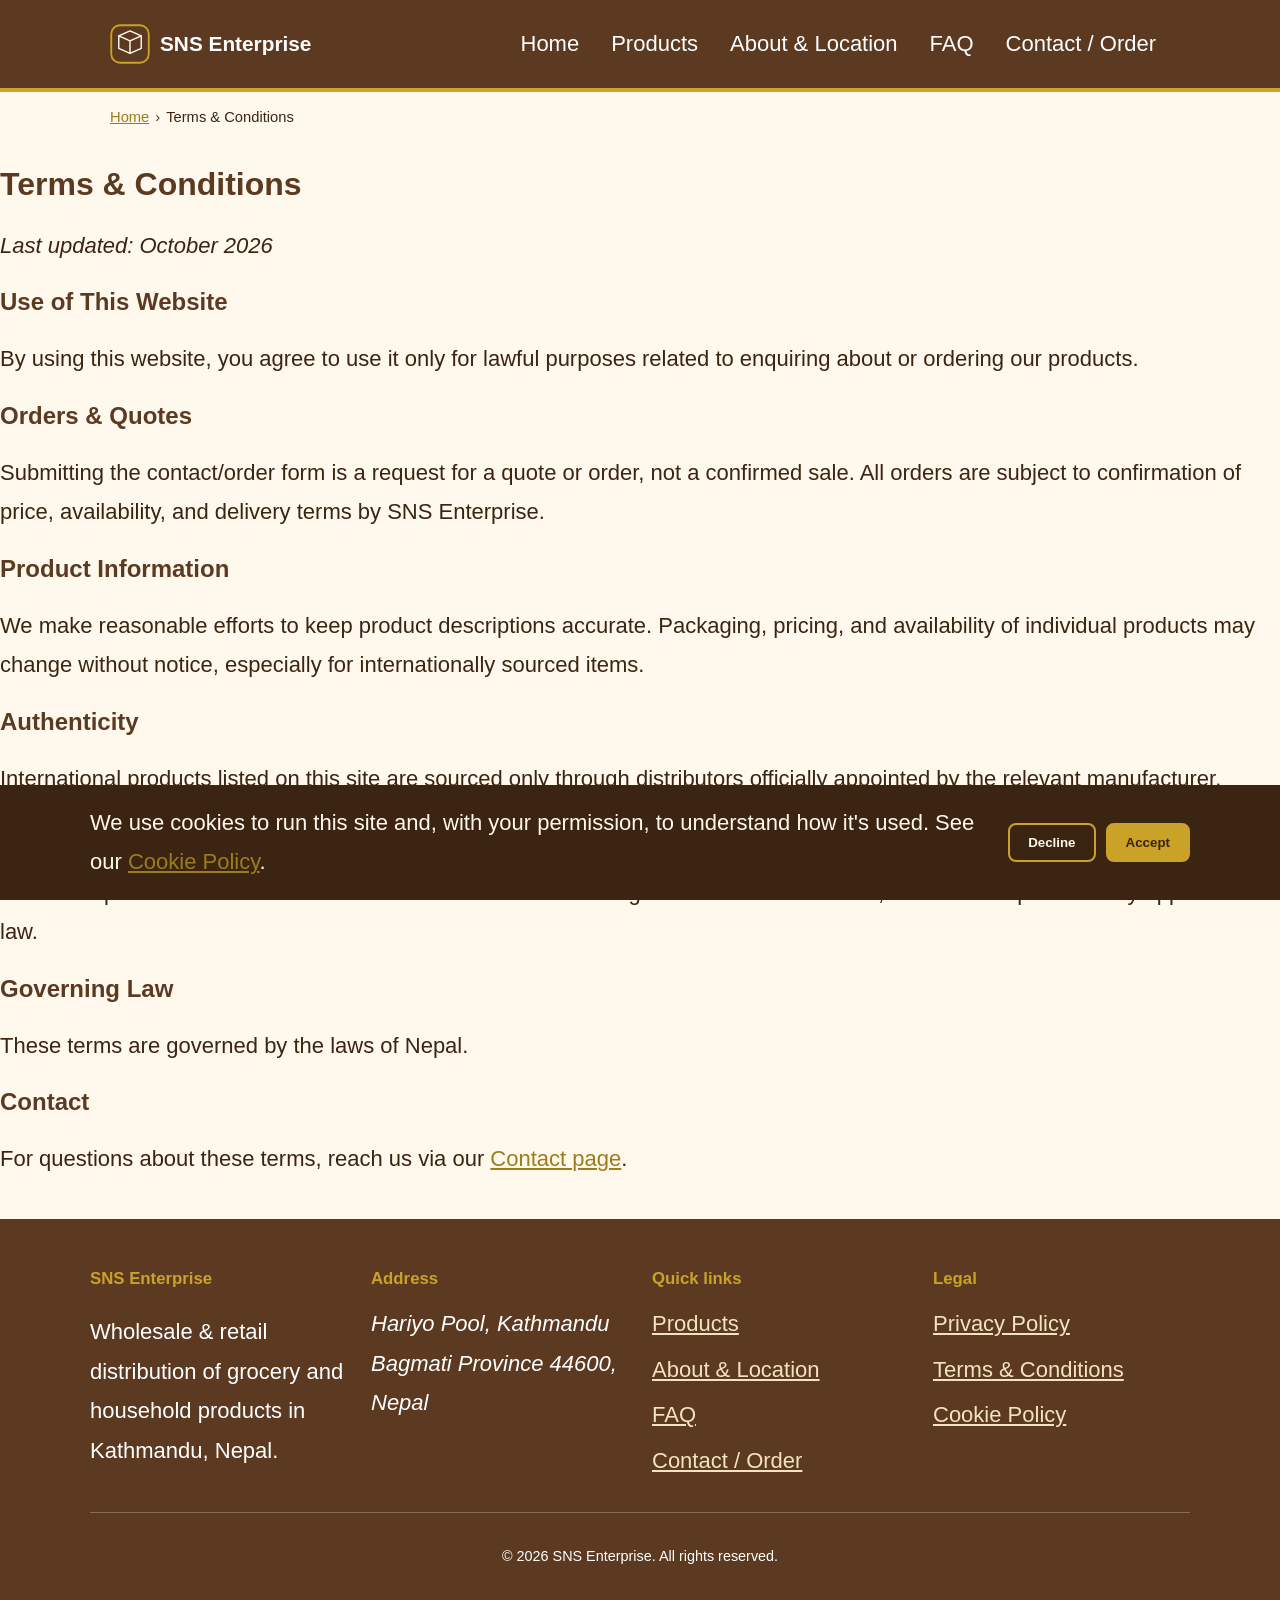
<file: terms-and-conditions.html>
<!DOCTYPE html>
<html lang="en">
<head>
<meta charset="UTF-8">
<meta name="viewport" content="width=device-width, initial-scale=1">
<title>Terms & Conditions | SNS Enterprise</title>
<meta name="description" content="The terms and conditions that apply when you use the SNS Enterprise website or request an order.">
<link rel="canonical" href="https://www.snsenterprise.com.np/terms-and-conditions.html">
<link rel="icon" href="favicon.svg" type="image/svg+xml">
<link rel="stylesheet" href="css/style.css">

<!-- Open Graph / social preview -->
<meta property="og:type" content="website">
<meta property="og:title" content="Terms & Conditions | SNS Enterprise">
<meta property="og:description" content="The terms and conditions that apply when you use the SNS Enterprise website or request an order.">
<meta property="og:image" content="https://www.snsenterprise.com.np/images/og-image.png">
<meta property="og:url" content="https://www.snsenterprise.com.np/terms-and-conditions.html">
<meta name="twitter:card" content="summary_large_image">

<script type="application/ld+json">{"@context": "https://schema.org", "@type": "BreadcrumbList", "itemListElement": [{"@type": "ListItem", "position": 1, "name": "Home", "item": "index.html"}, {"@type": "ListItem", "position": 2, "name": "Terms & Conditions"}]}</script>
</head>
<body>
<a class="skip-link" href="#main-content">Skip to main content</a>

<header class="site-header">
  <div class="nav-wrap">
    <a class="brand" href="index.html">
      <img src="favicon.svg" alt="" width="40" height="40">
      <span>SNS Enterprise</span>
    </a>
    <button class="nav-toggle" aria-expanded="false" aria-controls="main-nav" type="button">Menu</button>
    <nav class="main-nav" id="main-nav" aria-label="Main navigation">
      <ul>
          <li><a href="index.html">Home</a></li>
          <li><a href="products.html">Products</a></li>
          <li><a href="about.html">About & Location</a></li>
          <li><a href="faq.html">FAQ</a></li>
          <li><a href="contact.html">Contact / Order</a></li>
      </ul>
    </nav>
  </div>
</header>

<nav class="breadcrumbs" aria-label="Breadcrumb">
  <ol>
          <li><a href="index.html">Home</a></li>
          <li aria-current="page">Terms & Conditions</li>
  </ol>
</nav>

<main id="main-content">

  <h1>Terms &amp; Conditions</h1>
  <p><em>Last updated: October 2026</em></p>

  <h2>Use of This Website</h2>
  <p>By using this website, you agree to use it only for lawful purposes related to enquiring about or ordering our products.</p>

  <h2>Orders &amp; Quotes</h2>
  <p>Submitting the contact/order form is a request for a quote or order, not a confirmed sale. All orders are subject to confirmation of price, availability, and delivery terms by SNS Enterprise.</p>

  <h2>Product Information</h2>
  <p>We make reasonable efforts to keep product descriptions accurate. Packaging, pricing, and availability of individual products may change without notice, especially for internationally sourced items.</p>

  <h2>Authenticity</h2>
  <p>International products listed on this site are sourced only through distributors officially appointed by the relevant manufacturer.</p>

  <h2>Limitation of Liability</h2>
  <p>SNS Enterprise is not liable for indirect or incidental losses arising from use of this website, to the extent permitted by applicable law.</p>

  <h2>Governing Law</h2>
  <p>These terms are governed by the laws of Nepal.</p>

  <h2>Contact</h2>
  <p>For questions about these terms, reach us via our <a href="contact.html">Contact page</a>.</p>

</main>

<footer class="site-footer">
  <div class="footer-grid">
    <div>
      <h2>SNS Enterprise</h2>
      <p>Wholesale &amp; retail distribution of grocery and household products in Kathmandu, Nepal.</p>
    </div>
    <div>
      <h2>Address</h2>
      <address>
        Hariyo Pool, Kathmandu<br>
        Bagmati Province 44600, Nepal
      </address>
    </div>
    <div>
      <h2>Quick links</h2>
      <ul>
        <li><a href="products.html">Products</a></li>
        <li><a href="about.html">About &amp; Location</a></li>
        <li><a href="faq.html">FAQ</a></li>
        <li><a href="contact.html">Contact / Order</a></li>
      </ul>
    </div>
    <div>
      <h2>Legal</h2>
      <ul>
        <li><a href="privacy-policy.html">Privacy Policy</a></li>
        <li><a href="terms-and-conditions.html">Terms &amp; Conditions</a></li>
        <li><a href="cookie-policy.html">Cookie Policy</a></li>
      </ul>
    </div>
  </div>
  <div class="footer-bottom">
    <p>&copy; 2026 SNS Enterprise. All rights reserved.</p>
  </div>
</footer>

<div id="cookie-banner" role="region" aria-label="Cookie consent">
  <div class="cookie-inner">
    <p>We use cookies to run this site and, with your permission, to understand how it's used. See our <a href="cookie-policy.html">Cookie Policy</a>.</p>
    <div class="cookie-actions">
      <button type="button" id="cookie-decline">Decline</button>
      <button type="button" id="cookie-accept">Accept</button>
    </div>
  </div>
</div>

<script src="js/main.js"></script>
</body>
</html>
</file>
<file: css/style.css>
/* ===== SNS Enterprise — Shared Styles =====
   Palette (WCAG AA checked against its paired background):
   --cream   #FFF8EC  background
   --ink     #3B2412  body text on cream  -> contrast ~12:1
   --brown   #5C3A21  headings / buttons bg, white text on it -> ~8.5:1
   --brown-d #4A2E19  button hover
   --gold    #C9A227  accents / borders only (not used as text-on-cream, fails AA)
   --gold-d  #9C7D1C  text-sized gold use (links on cream) -> ~4.6:1, passes AA
*/

:root {
  --cream: #FFF8EC;
  --ink: #3B2412;
  --brown: #5C3A21;
  --brown-d: #4A2E19;
  --gold: #C9A227;
  --gold-d: #9C7D1C;
  --white: #FFFFFF;
  --border: #E3D4B6;
  --max-width: 1100px;
  --radius: 10px;
  --focus: #1a5fb4;
}

* { box-sizing: border-box; }

html {
  scroll-behavior: smooth;
}

body {
  margin: 0;
  font-family: "Segoe UI", Tahoma, Verdana, sans-serif;
  background: var(--cream);
  color: var(--ink);
  line-height: 1.8;
  font-size: 22px;
}

img { max-width: 100%; height: auto; display: block; }

a {
  color: var(--gold-d);
  text-decoration: underline;
}
a:hover { color: var(--brown); }

/* Visible, strong focus state everywhere (keyboard accessibility) */
a:focus-visible,
button:focus-visible,
input:focus-visible,
textarea:focus-visible,
select:focus-visible,
[tabindex]:focus-visible {
  outline: 3px solid var(--focus);
  outline-offset: 2px;
}

/* Skip link for keyboard users */
.skip-link {
  position: absolute;
  left: -999px;
  top: 0;
  background: var(--brown);
  color: var(--white);
  padding: 10px 16px;
  z-index: 1000;
  border-radius: 0 0 8px 0;
}
.skip-link:focus {
  left: 0;
}

.container {
  max-width: var(--max-width);
  margin: 0 auto;
  padding: 0 20px;
}

/* ===== Header / Nav ===== */
header.site-header {
  background: var(--brown);
  color: var(--white);
  border-bottom: 4px solid var(--gold);
}

.nav-wrap {
  display: flex;
  align-items: center;
  justify-content: space-between;
  padding: 14px 20px;
  max-width: var(--max-width);
  margin: 0 auto;
}

.brand {
  display: flex;
  align-items: center;
  gap: 10px;
  color: var(--white);
  text-decoration: none;
  font-weight: bold;
  font-size: 1.3rem;
}
.brand:hover { color: var(--gold); }
.brand img { width: 40px; height: 40px; }

nav.main-nav ul {
  list-style: none;
  display: flex;
  gap: 4px;
  margin: 0;
  padding: 0;
}

nav.main-nav a {
  color: var(--white);
  text-decoration: none;
  padding: 10px 14px;
  border-radius: 6px;
  display: inline-block;
}
nav.main-nav a:hover,
nav.main-nav a[aria-current="page"] {
  background: var(--gold);
  color: var(--ink);
}

.nav-toggle {
  display: none;
  background: var(--gold);
  color: var(--ink);
  border: none;
  padding: 10px 14px;
  border-radius: 6px;
  font-size: 1rem;
  font-weight: bold;
  cursor: pointer;
}

@media (max-width: 760px) {
  .nav-toggle { display: inline-block; }
  nav.main-nav {
    width: 100%;
    display: none;
  }
  nav.main-nav.open { display: block; }
  nav.main-nav ul {
    flex-direction: column;
    padding: 10px 0;
  }
  .nav-wrap { flex-wrap: wrap; }
}

/* ===== Breadcrumbs ===== */
.breadcrumbs {
  padding: 12px 20px;
  max-width: var(--max-width);
  margin: 0 auto;
  font-size: 0.92rem;
}
.breadcrumbs ol {
  list-style: none;
  display: flex;
  flex-wrap: wrap;
  gap: 6px;
  margin: 0;
  padding: 0;
}
.breadcrumbs li:not(:last-child)::after {
  content: "›";
  margin-left: 6px;
  color: var(--brown);
}
.breadcrumbs a { color: var(--gold-d); }
.breadcrumbs [aria-current="page"] { color: var(--ink); text-decoration: none; }

/* ===== Hero / sections ===== */
main { min-height: 50vh; }

.hero {
  background: linear-gradient(135deg, var(--gold) 0%, var(--brown) 100%);
  color: var(--white);
  padding: 60px 20px;
  text-align: center;
}
.hero h1 { font-size: 2.2rem; margin: 0 0 12px; }
.hero p { font-size: 1.15rem; max-width: 640px; margin: 0 auto; }

section { padding: 48px 20px; }
section.alt { background: #FBF0D9; }

h1, h2, h3 { color: var(--brown); line-height: 1.25; }
h1 { font-size: 2rem; }
h2 { font-size: 1.5rem; }

.grid {
  display: grid;
  grid-template-columns: repeat(auto-fit, minmax(230px, 1fr));
  gap: 22px;
  max-width: var(--max-width);
  margin: 0 auto;
}

.card {
  background: var(--white);
  border: 1px solid var(--border);
  border-radius: var(--radius);
  padding: 20px;
}
.card h3 { margin-top: 0; }

/* ===== Buttons ===== */
.btn {
  display: inline-block;
  background: var(--brown);
  color: var(--white);
  padding: 12px 22px;
  border-radius: 8px;
  text-decoration: none;
  font-weight: bold;
  border: 2px solid var(--brown);
  cursor: pointer;
  font-size: 1rem;
}
.btn:hover { background: var(--brown-d); border-color: var(--brown-d); color: var(--white); }
.btn.secondary {
  background: transparent;
  color: var(--brown);
}
.btn.secondary:hover { background: var(--brown); color: var(--white); }

/* ===== Forms (keyboard friendly) ===== */
form { max-width: 620px; }
.field { margin-bottom: 18px; }
label {
  display: block;
  font-weight: bold;
  margin-bottom: 6px;
  color: var(--brown);
}
input, textarea, select {
  width: 100%;
  padding: 11px 12px;
  border: 2px solid var(--border);
  border-radius: 8px;
  font-size: 1rem;
  font-family: inherit;
  background: var(--white);
  color: var(--ink);
}
input:focus, textarea:focus, select:focus {
  border-color: var(--brown);
}
.hint { font-size: 0.88rem; color: #6a5440; margin-top: 4px; }
.error-text {
  color: #9A1B1B;
  font-size: 0.88rem;
  margin-top: 4px;
  display: none;
}
.field.invalid input,
.field.invalid textarea { border-color: #9A1B1B; }
.field.invalid .error-text { display: block; }
fieldset { border: 2px solid var(--border); border-radius: 8px; margin-bottom: 18px; }
legend { font-weight: bold; color: var(--brown); padding: 0 8px; }

/* honeypot spam trap — hidden from sighted users AND screen readers */
.hp-field { position: absolute; left: -9999px; top: -9999px; }

#form-status {
  padding: 12px 16px;
  border-radius: 8px;
  margin-top: 14px;
  display: none;
}
#form-status.success { display: block; background: #E3F3D9; color: #2B5D1E; }
#form-status.failure { display: block; background: #FBE2E2; color: #7A1313; }

/* ===== FAQ ===== */
details.faq-item {
  background: var(--white);
  border: 1px solid var(--border);
  border-radius: var(--radius);
  margin-bottom: 12px;
  padding: 4px 18px;
}
details.faq-item summary {
  font-weight: bold;
  cursor: pointer;
  padding: 14px 0;
  color: var(--brown);
}
details.faq-item p { margin-top: 0; }

/* ===== Map ===== */
.map-wrap {
  border: 3px solid var(--gold);
  border-radius: var(--radius);
  overflow: hidden;
  max-width: var(--max-width);
  margin: 0 auto;
}
.map-wrap iframe { width: 100%; height: 400px; border: 0; }

/* ===== Footer ===== */
footer.site-footer {
  background: var(--brown);
  color: var(--white);
  padding: 36px 20px 20px;
  margin-top: 40px;
}
footer.site-footer a { color: #F3E3BE; }
.footer-grid {
  display: grid;
  grid-template-columns: repeat(auto-fit, minmax(200px, 1fr));
  gap: 24px;
  max-width: var(--max-width);
  margin: 0 auto 20px;
}
.footer-grid h2 { color: var(--gold); font-size: 1.05rem; }
.footer-grid ul { list-style: none; padding: 0; margin: 0; }
.footer-grid li { margin-bottom: 6px; }
.footer-bottom {
  text-align: center;
  border-top: 1px solid rgba(255,255,255,0.25);
  padding-top: 16px;
  font-size: 0.9rem;
  max-width: var(--max-width);
  margin: 0 auto;
}

/* ===== Cookie consent banner ===== */
#cookie-banner {
  position: fixed;
  bottom: 0; left: 0; right: 0;
  background: var(--ink);
  color: var(--cream);
  padding: 18px 20px;
  z-index: 2000;
  display: none;
}
#cookie-banner.show { display: block; }
.cookie-inner {
  max-width: var(--max-width);
  margin: 0 auto;
  display: flex;
  flex-wrap: wrap;
  gap: 16px;
  align-items: center;
  justify-content: space-between;
}
.cookie-inner p { margin: 0; flex: 1 1 320px; }
.cookie-actions { display: flex; gap: 10px; flex-wrap: wrap; }
.cookie-actions button {
  padding: 10px 18px;
  border-radius: 8px;
  font-weight: bold;
  cursor: pointer;
  border: 2px solid var(--gold);
}
#cookie-accept { background: var(--gold); color: var(--ink); }
#cookie-decline { background: transparent; color: var(--cream); }

/* ===== 404 ===== */
.error-page {
  text-align: center;
  padding: 80px 20px;
}
.error-page h1 { font-size: 5rem; margin-bottom: 0; color: var(--gold-d); }

/* Respect reduced motion */
@media (prefers-reduced-motion: reduce) {
  html { scroll-behavior: auto; }
}
</file>
